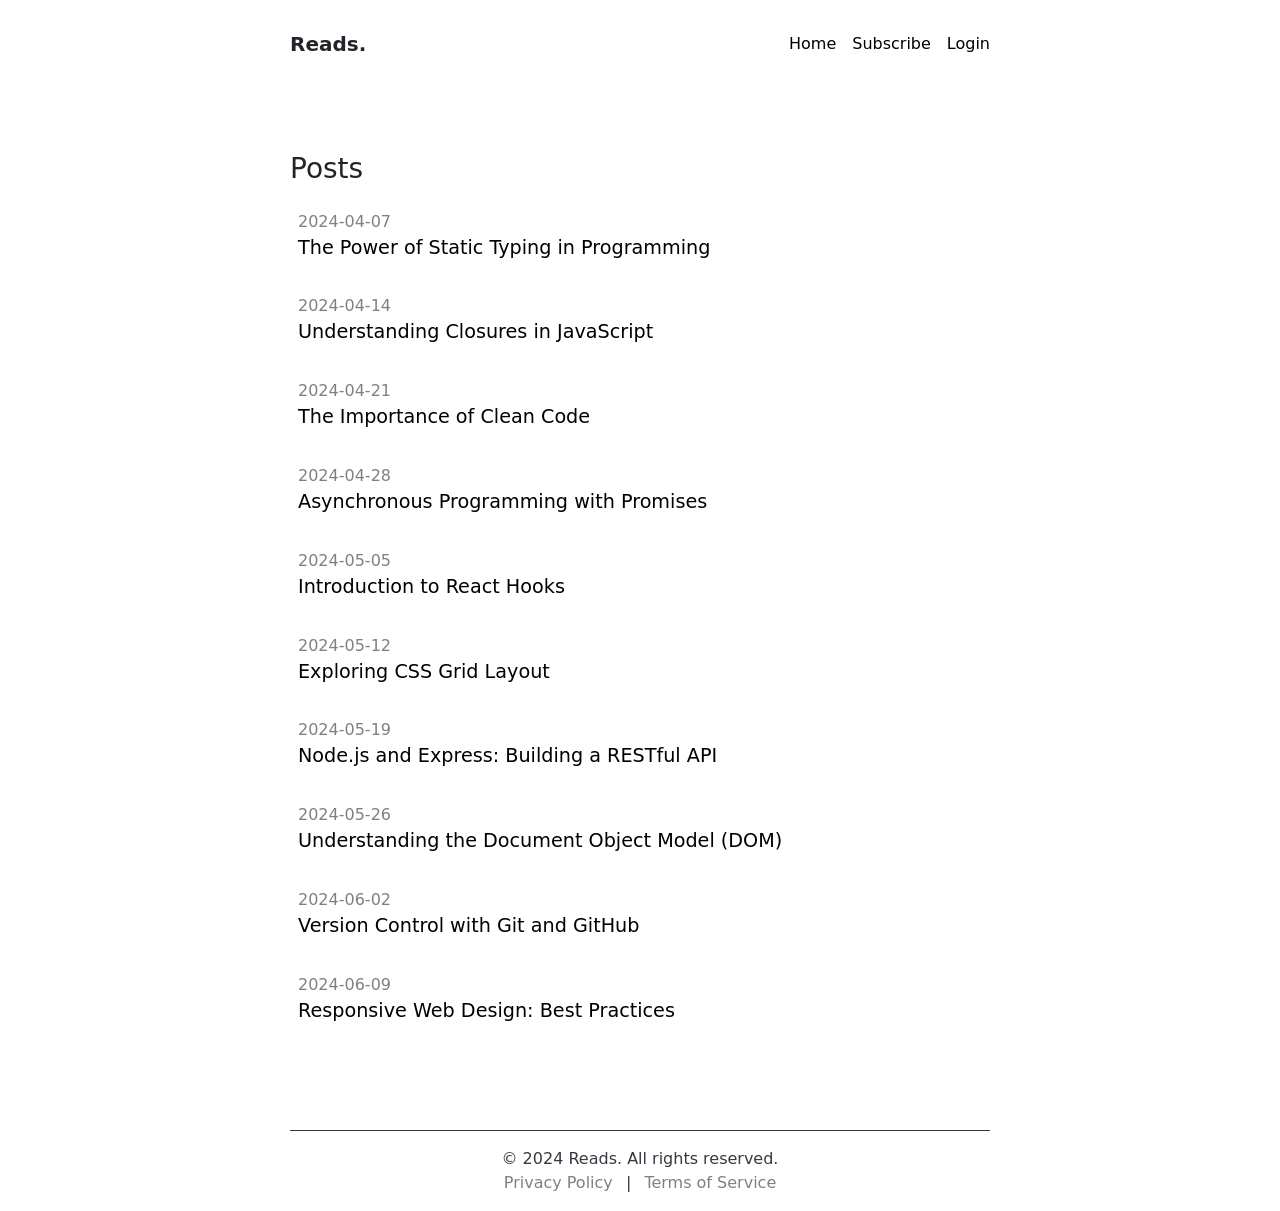
<file: week-08-web/problem-set/homepage/index.html>
<!DOCTYPE html>
<html lang="en">
<head>
    <meta charset="UTF-8">
    <meta name="viewport" content="width=device-width, initial-scale=1.0">
    <meta name="author" content="Tiago Pace">
    <meta name="keywords" content="HTML, CSS, JavaScript, Bootstrap">
    <link href="https://cdn.jsdelivr.net/npm/bootstrap@5.2.3/dist/css/bootstrap.min.css" rel="stylesheet" integrity="sha384-rbsA2VBKQhggwzxH7pPCaAqO46MgnOM80zW1RWuH61DGLwZJEdK2Kadq2F9CUG65" crossorigin="anonymous">
    <script src="https://cdn.jsdelivr.net/npm/bootstrap@5.2.3/dist/js/bootstrap.bundle.min.js" integrity="sha384-kenU1KFdBIe4zVF0s0G1M5b4hcpxyD9F7jL+jjXkk+Q2h455rYXK/7HAuoJl+0I4" crossorigin="anonymous"></script>
    <link href="styles.css" rel="stylesheet">
    <title>Reads.</title>
</head>
<body>
    <header>
        <h5>Reads.</h5>
        <div>
            <a href="/index.html">Home</a>
            <a href="/subscribe.html">Subscribe</a>
            <a href="/login">Login</a>
        </div>
    </header>

    <main>
        <h3>Posts</h3>
        <div id="posts-container">
            <!-- Posts will be rendered here -->
        </div>
    </main>

    <footer class="footer">
        <div class="container text-center">
            <p>&copy; 2024 Reads. All rights reserved.</p>
            <p>
                <a href="/privacy" class="footer-link">Privacy Policy</a> |
                <a href="/terms" class="footer-link">Terms of Service</a>
            </p>
        </div>
    </footer>


    <script src="script.js"></script>
</body>
</html>
</file>
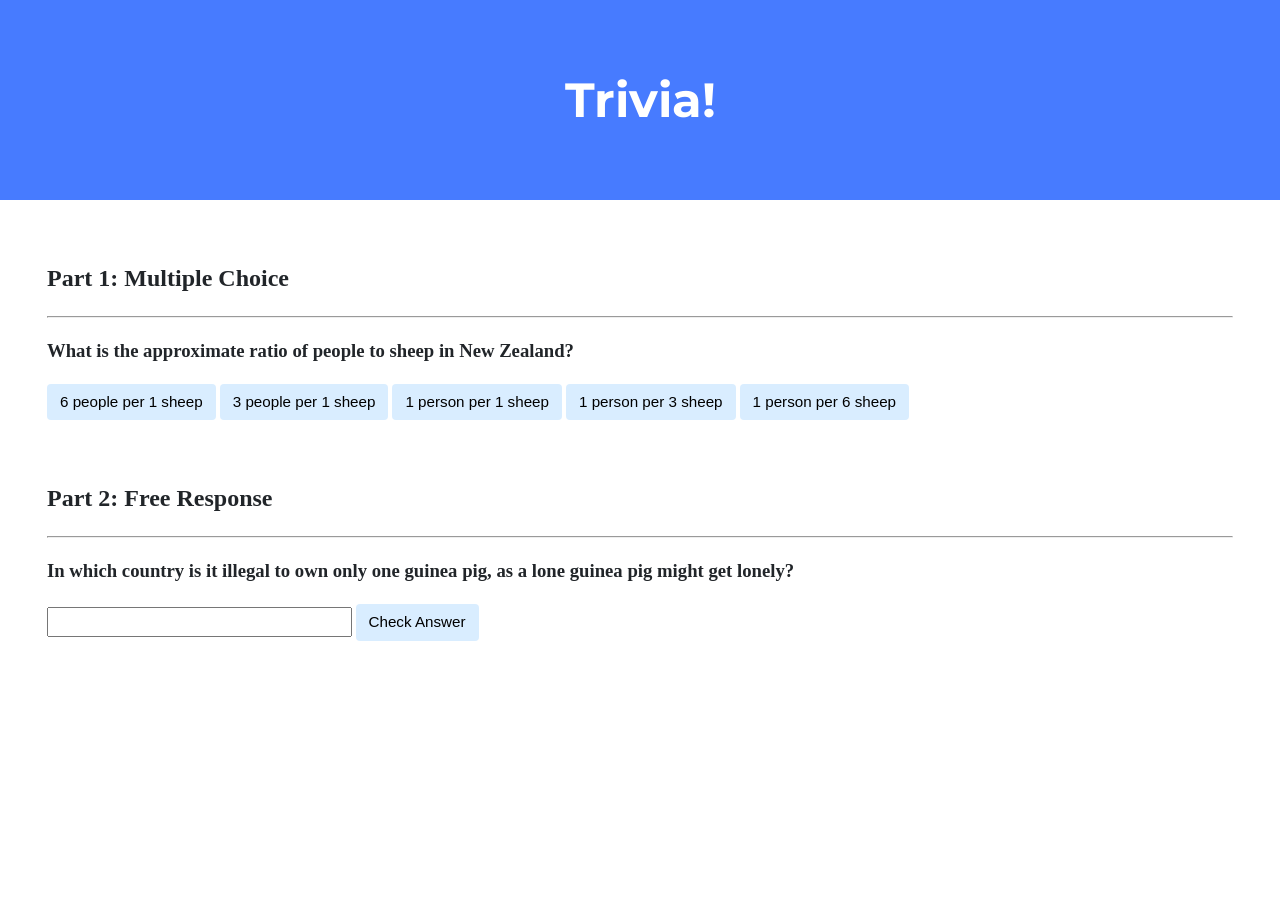
<file: week-08-web/problem-set/trivia/index.html>
<!DOCTYPE html>

<html lang="en">
    <head>
        <link href="https://fonts.googleapis.com/css2?family=Montserrat:wght@500&display=swap" rel="stylesheet">
        <link href="styles.css" rel="stylesheet">
        <title>Trivia!</title>
        <script>
            function checkMultiChoice(event) {

                // Get the element which triggered the event
                let button = event.target;

                // Check if the element's inner HTML matches expected answer
                if (button.innerHTML == '1 person per 6 sheep') {
                    button.style.backgroundColor = 'Green';
                    button.parentElement.querySelector('.feedback').innerHTML = 'Correct!';
                }
                else {
                    button.style.backgroundColor = 'Red';
                    button.parentElement.querySelector('.feedback').innerHTML = 'Incorrect';
                }
            }

            function checkFreeResponse(event) {

                // Get the element which triggered the event
                let button = event.target;

                // Get the input element corresponding to the button
                let input = button.parentElement.querySelector('input');

                // Check for correct answer
                if (input.value === 'Switzerland') {
                    input.style.backgroundColor = 'Green';
                    input.parentElement.querySelector('.feedback').innerHTML = 'Correct!';
                }
                else {
                    input.style.backgroundColor = 'Red';
                    input.parentElement.querySelector('.feedback').innerHTML = 'Incorrect';
                }
            }
        </script>
    </head>
    <body>
        <div class="header">
            <h1>Trivia!</h1>
        </div>

        <div class="container">
            <div class="section">
                <h2>Part 1: Multiple Choice </h2>
                <hr>
                <h3>What is the approximate ratio of people to sheep in New Zealand?</h3>
                <button onclick="checkMultiChoice(event)">6 people per 1 sheep</button>
                <button onclick="checkMultiChoice(event)">3 people per 1 sheep</button>
                <button onclick="checkMultiChoice(event)">1 person per 1 sheep</button>
                <button onclick="checkMultiChoice(event)">1 person per 3 sheep</button>
                <button onclick="checkMultiChoice(event)">1 person per 6 sheep</button>
                <p class="feedback"></p>
            </div>

            <div class="section">
                <h2>Part 2: Free Response</h2>
                <hr>
                <h3>In which country is it illegal to own only one guinea pig, as a lone guinea pig might get lonely?</h3>
                <input type="text"></input>
                <button onclick="checkFreeResponse(event)">Check Answer</button>
                <p class="feedback"></p>
            </div>
        </div>
    </body>
</html>
</file>
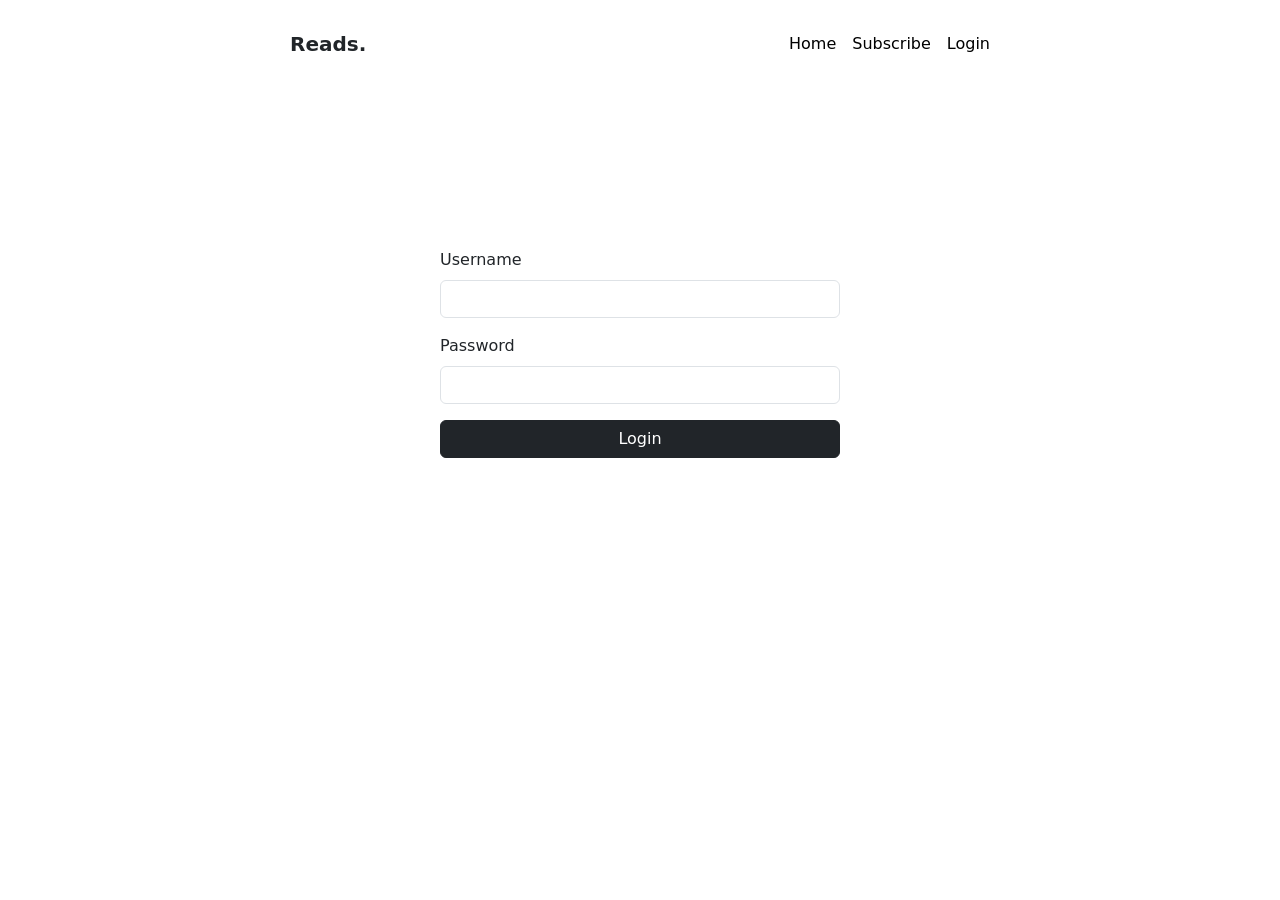
<file: week-08-web/problem-set/homepage/login.html>
<!DOCTYPE html>
<html lang="en">
<head>
    <meta charset="UTF-8">
    <meta name="viewport" content="width=device-width, initial-scale=1.0">
    <title>Reads - Login</title>
    <link href="https://cdn.jsdelivr.net/npm/bootstrap@5.2.3/dist/css/bootstrap.min.css" rel="stylesheet" integrity="sha384-rbsA2VBKQhggwzxH7pPCaAqO46MgnOM80zW1RWuH61DGLwZJEdK2Kadq2F9CUG65" crossorigin="anonymous">
    <link href="styles.css" rel="stylesheet">
</head>
<body>
    <header>
        <h5>Reads.</h5>
        <div>
            <a href="/index.html">Home</a>
            <a href="/subscribe.html">Subscribe</a>
            <a href="/login">Login</a>
        </div>
    </header>


    <main class="subscribe-container">
        <form  >
            <div class="mb-3">
                <label for="username" class="form-label">Username</label>
                <input type="text" class="form-control" id="username" required>
            </div>
            <div class="mb-3">
                <label for="password" class="form-label">Password</label>
                <input type="password" class="form-control" id="password" required>
            </div>
            <button type="submit" class="btn btn-dark w-100">Login</button>
        </form>
    </main>

    <script src="script.js"></script>
</body>
</html>
</file>
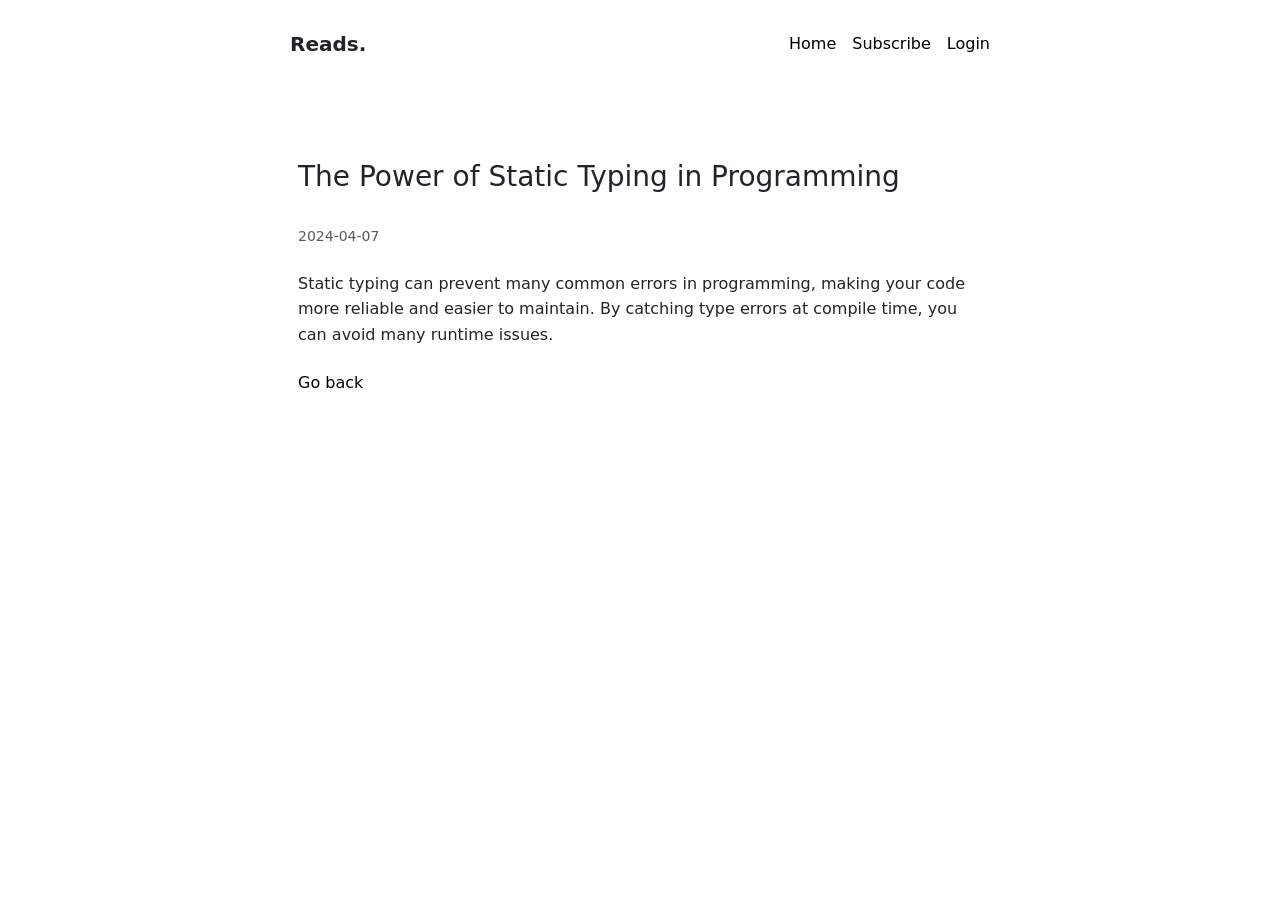
<file: week-08-web/problem-set/homepage/post.html>
<!DOCTYPE html>
<html lang="en">
<head>
    <meta charset="UTF-8">
    <meta name="viewport" content="width=device-width, initial-scale=1.0">
    <title>Reads - Post</title>
    <link href="https://cdn.jsdelivr.net/npm/bootstrap@5.2.3/dist/css/bootstrap.min.css" rel="stylesheet" integrity="sha384-rbsA2VBKQhggwzxH7pPCaAqO46MgnOM80zW1RWuH61DGLwZJEdK2Kadq2F9CUG65" crossorigin="anonymous">
    <link href="styles.css" rel="stylesheet">
</head>
<body>
    <header>
        <h5>Reads.</h5>
        <div>
            <a href="/index.html">Home</a>
            <a href="/subscribe.html">Subscribe</a>
            <a href="/login">Login</a>
        </div>
    </header>

    <main class="container">
        <article class="post">
            <h3 id="post-title">Post Title</h1>
            <p id="post-date" class="text-muted">Date</p>
            <div id="post-content">
                <p>Post content goes here...</p>
            </div>
            <br/>
            <a href='/index.html'>Go back</a>
        </article>

    </main>
</body>
<script src="script.js"></script>
</html>
</file>
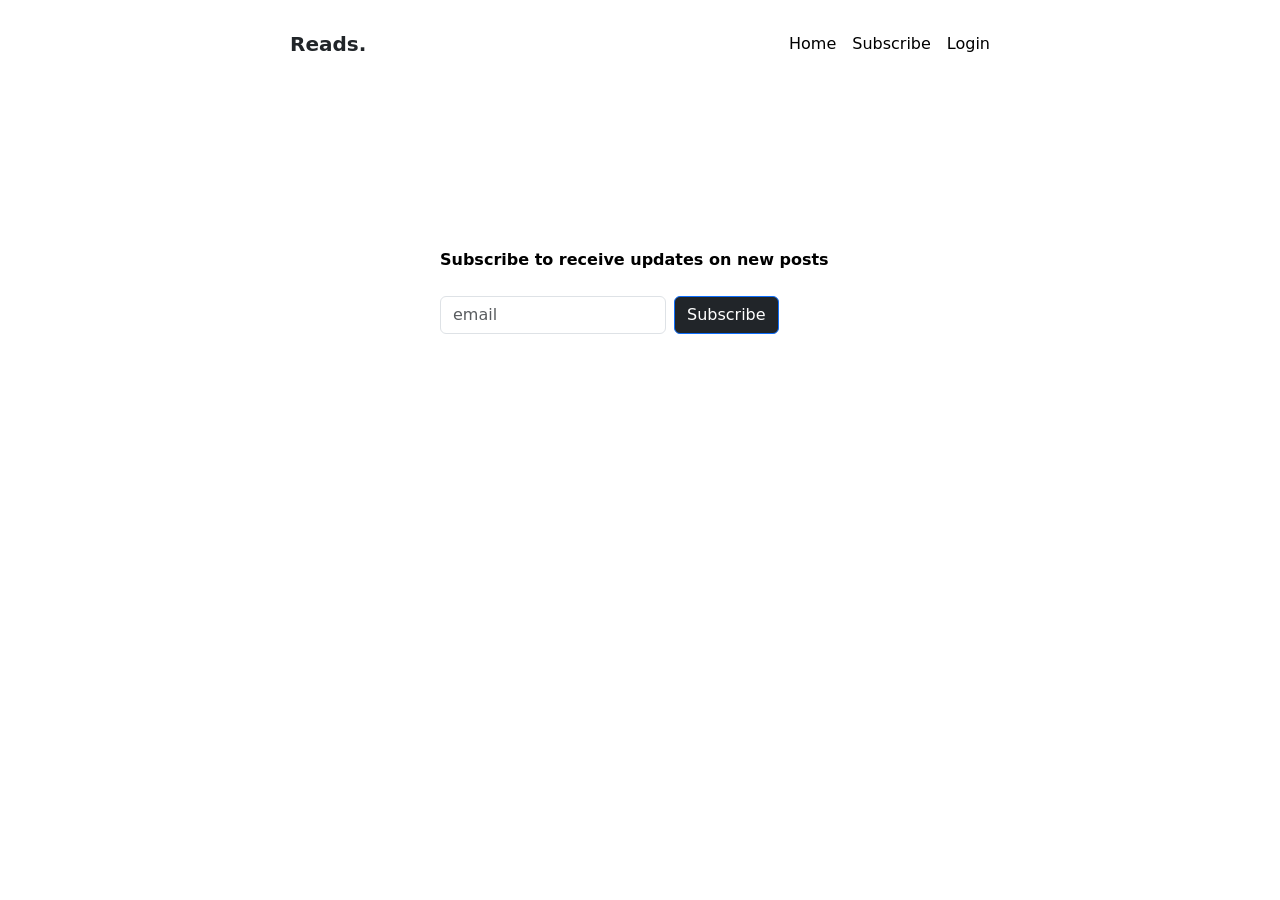
<file: week-08-web/problem-set/homepage/subscribe.html>
<!DOCTYPE html>
<html lang="en">
<head>
    <meta charset="UTF-8">
    <meta name="viewport" content="width=device-width, initial-scale=1.0">
    <title>Subscribe to Our Blog</title>
    <link href="https://cdn.jsdelivr.net/npm/bootstrap@5.2.3/dist/css/bootstrap.min.css" rel="stylesheet" integrity="sha384-rbsA2VBKQhggwzxH7pPCaAqO46MgnOM80zW1RWuH61DGLwZJEdK2Kadq2F9CUG65" crossorigin="anonymous">
    <link href="styles.css" rel="stylesheet">
</head>
<body>
    <header>
        <h5>Reads.</h5>
        <div>
            <a href="/index.html">Home</a>
            <a href="/subscribe.html">Subscribe</a>
            <a href="/login">Login</a>
        </div>
    </header>

    <main class="subscribe-container">
        <p>Subscribe to receive updates on new posts</h5>

        <form id="subscribe-form" >
            <div>
                <input type="email" class="form-control" id="email" required placeholder='email'>
            </div>
            <button  type="submit" class="text-bg-dark btn btn-primary">Subscribe</button>
        </form>
    </main>

    <script src="script.js"></script>
</body>
</html>
</file>
<file: week-08-web/problem-set/homepage/styles.css>
/* Root Variables */
:root {
    --primary-color: gray; /* Primary color */
    --secondary-color: #f8f9fa; /* Light Gray */
    --accent-color: #f5f5f5; /* Warm Beige */
    --text-color: #343a40; /* Charcoal Gray */
    --background-color: #ffffff; /* Off-White */
}

/* Global Styles */
html, body {
    height: 100%;
    margin: 0;
}

body {
    max-width: 700px;
    margin-left: auto;
    margin-right: auto;
}

/* Header Styles */
header {
    display: flex;
    justify-content: space-between;
    align-items: center;
    padding: 2rem 0;
}

header div {
    display: flex;
    gap: 1rem;
}

header h5 {
    margin: 0;
    font-weight: 700;
}

/* Link Styles */
a {
    text-decoration: none;
    color: black;
}

a:hover {
    text-decoration: underline;
    color: black;
}

/* Main Content */
main {
    margin: 4rem 0 6rem;
}

/* Posts Container */
#posts-container {
    display: flex;
    flex-direction: column;
    gap: 1rem;
    margin: 1rem 0;
}

#posts-container p {
    margin: 0;
    color: gray;
}

#posts-container a {
    text-decoration: none;
    font-size: 1.2rem;
    color: black;
}

/* Subscribe Container */
.subscribe-container {
    margin: 10rem auto;
    max-width: 400px;
}

.subscribe-container p {
    margin-bottom: 1.5rem;
    font-weight: 700;
    color: black;
}

/* Form Styles */
form {
    max-width: 500px;
    width: 100%;
}

#subscribe-form {
    display: flex;
    gap: 0.5rem;
}

/* Container Styles */
.container {
    max-width: 700px;
    --bs-gutter-x: 0;
}

/* Post Styles */
.post {
    padding: 0.5rem;
}

.post h3 {
    margin-bottom: 2rem;
}

#post-date {
    font-size: 0.875rem;
    margin-bottom: 1.5rem;
}

#post-content p {
    margin: 0;
    line-height: 1.6;
}

/* Footer Styles */
.footer {
    color: var(--text-color);
    padding: 1rem 0;
    margin-top: 2rem;
    border-top: 1px solid var(--text-color);
}

.footer p {
    margin: 0;
}

.footer-link {
    color: var(--primary-color);
    text-decoration: none;
    margin: 0 0.5rem;
}

.footer-link:hover {
    text-decoration: underline;
}

/* Media Queries */
@media (max-width: 768px) {
    body {
        margin: 2rem;
    }
}
</file>
<file: week-08-web/problem-set/trivia/styles.css>
body {
    background-color: #fff;
    color: #212529;
    font-size: 1rem;
    font-weight: 400;
    line-height: 1.5;
    margin: 0;
    text-align: left;
}

.container {
    margin-left: auto;
    margin-right: auto;
    padding-left: 15px;
    padding-right: 15px;
}

.header {
    background-color: #477bff;
    color: #fff;
    margin-bottom: 2rem;
    padding: 2rem 1rem;
    text-align: center;
}

.section {
    padding: 0.5rem 2rem 1rem 2rem;
}

.section:hover {
    background-color: #f5f5f5;
    transition: color 2s ease-in-out, background-color 0.15s ease-in-out;
}

h1 {
    font-family: 'Montserrat', sans-serif;
    font-size: 48px;
}

p {
    font-weight:700;
}

button, input[type="submit"] {
    background-color: #d9edff;
    border: 1px solid transparent;
    border-radius: 0.25rem;
    font-size: 0.95rem;
    font-weight: 400;
    line-height: 1.5;
    padding: 0.375rem 0.75rem;
    text-align: center;
    transition: color 0.15s ease-in-out, background-color 0.15s ease-in-out, border-color 0.15s ease-in-out, box-shadow 0.15s ease-in-out;
    vertical-align: middle;
}


input[type="text"] {
    line-height: 1.8;
    width: 25%;
}

input[type="text"]:hover {
    background-color: #f5f5f5;
    transition: color 2s ease-in-out, background-color 0.15s ease-in-out;
}
</file>
